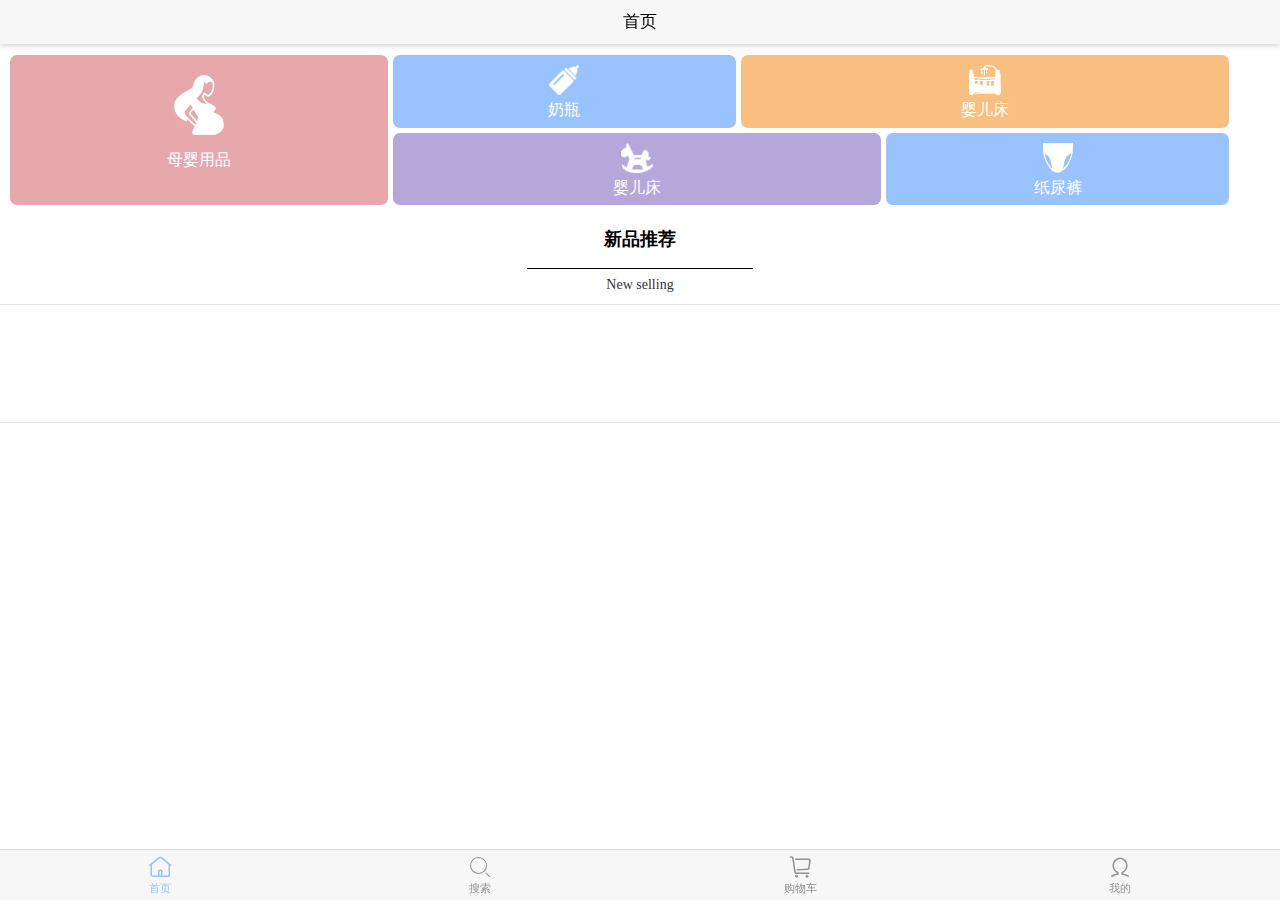
<file: Shop/index.html>
<!DOCTYPE html>
<html>
<head>
    <meta charset="utf-8">
    <meta name="viewport" content="width=device-width,initial-scale=1,minimum-scale=1,maximum-scale=1,user-scalable=no" />
    <title></title>
    <script src="js/mui.min.js"></script>
    <script type="text/javascript" src="js/jquery.min.js" ></script>
    <script src="js/default.js"></script>
    <link href="css/mui.min.css" rel="stylesheet"/>
    <link rel="stylesheet" type="text/css" href="css/index.css"/>
    <link rel="stylesheet" type="text/css" href="css/iconfont.css"/>
    <script type="text/javascript" charset="utf-8">
      	mui.init();
      	
      	/*classify onclick*/
      	function showClassifyItem(i){
      		mui.toast("#?id="+i);
      	}
      	function openwindow(){
      		plus.webview.create('good_detial.html','id',{},{preload:'preload webview'});
      	}
      	
      	$(function(){
      		var reqURL = hostURL+"/home";
      		$.ajax({
					url:reqURL,
					type:"POST",
					dataType:"json",
					success:function(data){
						var cList = data.classifyList;
						$.each(cList, function(index,classify) {
							var textSelr = "#classify_item_"+(index+1)+" .div_text";
							$(textSelr).text(classify.classifyName);
						});
						var newList = data.newGoods;
						
						for (var i = 0; i < 4; i++) {
							$("ul li a").eq(i).attr("href","good_detial.html?gId="+newList[i].goodsId);
							$("ul li img").eq(i).attr("src",hostURL+newList[i].imageUrl);
							$("ul li div").eq(i).text("￥"+newList[i].promotionPriceStr+"  "+newList[i].goodsName);
						}
						
					}
				});
      		
      	});
      	
    </script>
</head>
<body>
	
	

	
		<div class="container">
			<!-- header div start -->
			<header class="mui-bar mui-bar-nav">
		    	<h1 class="mui-title">首页</h1>
			</header>
			<!-- header div end -->
			<!-- content start -->
			<div class="contentDiv">
				<!-- classify start -->
			    
			    <div id="" class="classify_div">
			    	<div id="classify_item_1" class="classify_inner_left" onclick="showClassifyItem(1)">
				    		<div id="" style="width: 100%;height: 70px;margin-top: 20px;float: left;" align="center">
				    			<img src="images/c1.png" style="width: 50px;height: 60px;"/>
				    		</div>
				    		<div id="" style="width: 100%;height: 30px;line-height: 30px;text-align: center;float: left;color: #ffffff;font-size: 16px;">
				    			母婴用品
				    		</div>
				    </div>
				    <div id="" class="classify_inner_right">
					    	<div id="classify_item_2" class="classify_div_item classify_div_item_2" onclick="showClassifyItem(2)">
					    		<div id="" class="div_img">
					    			<img src="images/c2.png" style="width: 30px;height: 30px;"/>
					    		</div>
					    		<div id="" class="div_text">
					    			奶瓶
					    		</div>
					    	</div>
					    	<div id="classify_item_3" class="classify_div_item classify_div_item_3" onclick="showClassifyItem(3)">
					    		<div id="" class="div_img" align="center">
					    			<img  src="images/c3.png" style="width: 32px;height: 30px;"/>
					    		</div>
					    		<div id="" class="div_text">
					    			婴儿床
					    		</div>
					    	</div>
					    	<div id="classify_item_4" class="classify_div_item classify_div_item_4" onclick="showClassifyItem(4)">
					    		<div id=""  class="div_img">
					    			<img src="images/c4.png" style="width: 32px;height: 30px;"/>
					    		</div>
					    		<div id="" class="div_text">
					    			婴儿床
					    		</div>
					    	</div>
					    	<div id="classify_item_5" class="classify_div_item classify_div_item_5" onclick="showClassifyItem(5)">
					    		<div id="" class="div_img" >
					    			<img src="images/c5.png" style="width: 30px;height: 30px;"/>
					    		</div>
					    		<div id="" class="div_text">
					    			纸尿裤
					    		</div>
					    	</div>
				    </div>
			    </div>
			    
			    
			    <!-- classify end -->
			    <!-- new start -->
			    <div class="newsDiv">
			    	<h4>新品推荐</h4>
			    	<img src="images/line_1.png">
			    	<p>New selling</p>
			    	<div id="newGoods" class="newGoods">
			    		<ul class="mui-table-view mui-grid-view new-list">
			    		    <li class="mui-table-view-cell mui-media mui-col-xs-6">
			    		        <a href="#">
			    		            <img class="mui-media-object" >
			    		            <div class="mui-media-body"></div>
			    		        </a>
			    		    </li>
			    		    <li class="mui-table-view-cell mui-media mui-col-xs-6">
			    		        <a href="#">
			    		            <img class="mui-media-object" >
			    		            <div class="mui-media-body"></div>
			    		        </a>
			    		    </li>
			    		    <li class="mui-table-view-cell mui-media mui-col-xs-6">
			    		        <a href="#">
			    		            <img class="mui-media-object">
			    		            <div class="mui-media-body"></div>
			    		        </a>
			    		    </li>
			    		    <li class="mui-table-view-cell mui-media mui-col-xs-6">
			    		        <a href="#">
			    		            <img class="mui-media-object" >
			    		            <div class="mui-media-body"></div>
			    		        </a>
			    		    </li>
			    		</ul>
			    		
			    	</div>
			    </div>
			    <!-- new  end -->
			</div>
			<!-- content end -->
		    <!-- bottom nav start -->
		    <nav class="mui-bar mui-bar-tab mui-bar-footer" id="nav">
			<a href="javascript:void(0);" class="mui-tab-item mui-active" id="nav1">
				<span class="mui-icon iconfont icon-shouye"></span>
				<span class="mui-tab-label">首页</span>
			</a>
			<a href="javascript:void(0);"  class="mui-tab-item" id="nav2">
				<span class="mui-icon iconfont icon-sousuo1"></span>
				<span class="mui-tab-label">搜索</span>
			</a>
			<a href="javascript:void(0);" class="mui-tab-item " id="nav3">
				<span class="mui-icon iconfont icon-gouwuche"></span>
				<span class="mui-tab-label">购物车</span>
			</a>
			<a href="javascript:void(0);"   class="mui-tab-item " id="nav4">
				<span class="mui-icon iconfont icon-wode"></span>
				<span class="mui-tab-label">我的</span>
			</a>
		</nav>
		<!-- bottom nav end -->
		</div>
		
		
		
		
</body>


</html>
</file>
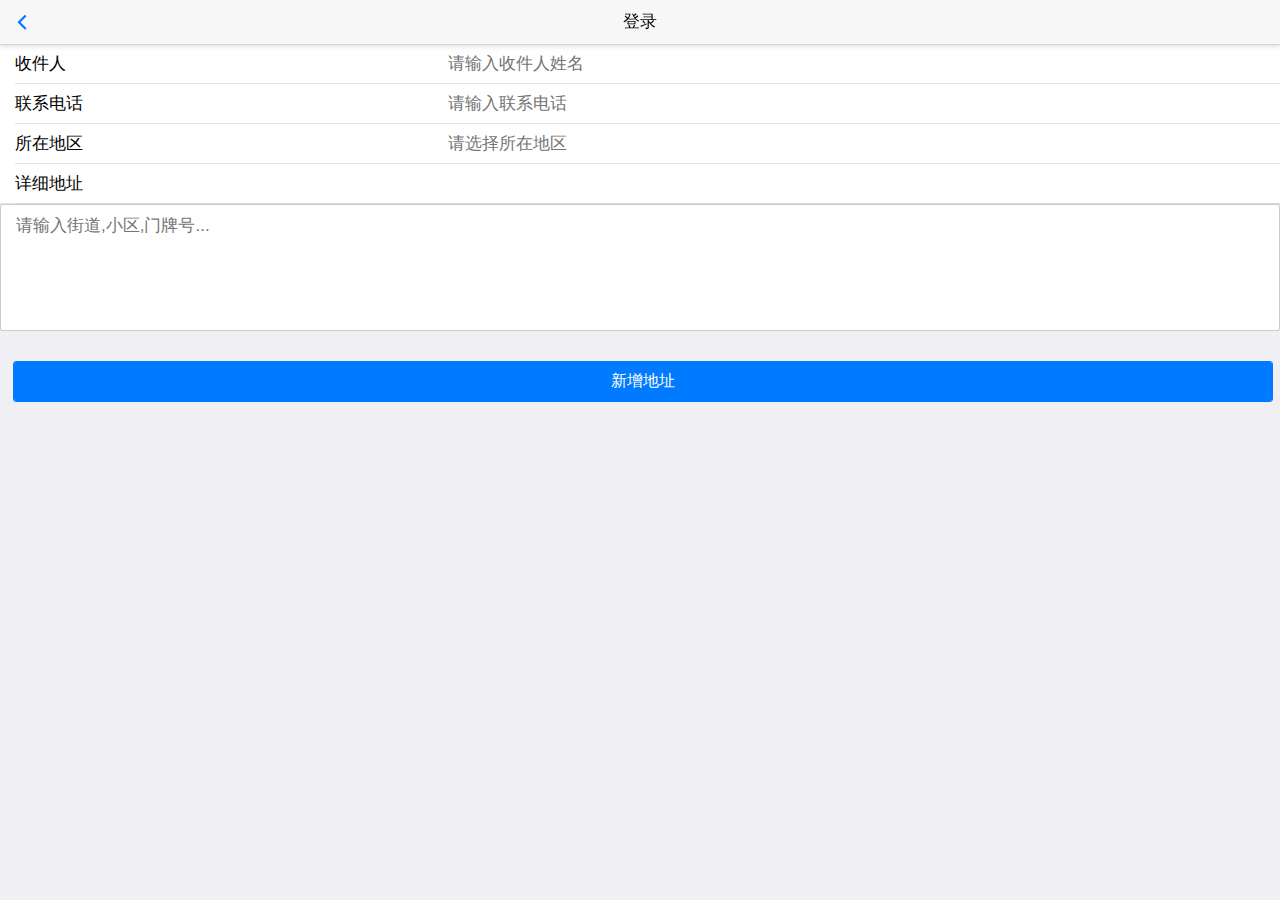
<file: Shop/addAddress.html>
<!DOCTYPE html>
<html class="ui-page-login">

	<head>
		<meta charset="utf-8">
		<meta name="viewport" content="width=device-width,initial-scale=1,minimum-scale=1,maximum-scale=1,user-scalable=no" />
		<title></title>
		<link href="css/mui.min.css" rel="stylesheet" />
		<link rel="stylesheet" type="text/css" href="css/app.css" />
		<link href="css/mui.picker.css" rel="stylesheet" />
		<link href="css/mui.poppicker.css" rel="stylesheet" />
		<style>
			.mui-btn {
				font-size: 16px;
				padding: 8px;
				margin: 3px;
			}
			h5.mui-content-padded {
				margin-left: 3px;
				margin-top: 20px !important;
			}
			h5.mui-content-padded:first-child {
				margin-top: 12px !important;
			}
			.ui-alert {
				text-align: center;
				padding: 20px 10px;
				font-size: 16px;
			}
		</style>
	</head>

	<body>
		<header class="mui-bar mui-bar-nav">
			<a class="mui-action-back mui-icon mui-icon-left-nav mui-pull-left"></a>
			<h1 class="mui-title">登录</h1>
		</header>
		<div class="mui-content">
			<span id="msg" style="display: none;"></span>
			<form id='form1' class="mui-input-group">
				<div class="mui-input-row">
					<label>收件人</label>
					<input id='name' name="address.name" type="text" class="mui-input-clear mui-input" placeholder="请输入收件人姓名">
				</div>
				<div class="mui-input-row">
					<label>联系电话</label>
					<input id='tel' name="address.tel" type="text" class="mui-input-clear mui-input" placeholder="请输入联系电话">
				</div>
				<div class="mui-input-row">
					<label>所在地区</label>
					<div id='addressdata' class="mui-input-clear mui-input" style="text-align: left;align-content: center;height: 40px;line-height: 40px;color:#757575;" >
					请选择所在地区</div>
				</div>
				<div class="mui-input-row">
					<label>详细地址</label>
				</div>
				
			</form>
			<div class="mui-input-row" >
					<textarea id="detial" name='address.detial' form="form1" rows="5" placeholder="请输入街道,小区,门牌号..."></textarea>
			</div>
			<div class="mui-content-padded">
				<button id='add' onclick="doAdd()" class="mui-btn mui-btn-block mui-btn-primary">新增地址</button>
			</div>
			<div class="mui-content-padded oauth-area">
			</div>
		</div>
		
		<script src="js/mui.min.js"></script>
		<script src="js/jquery.min.js"></script>
		<script src="js/default.js"></script>
		<script src="js/mui.picker.js"></script>
		<script src="js/mui.poppicker.js"></script>
		<script src="js/city.data-3.js" type="text/javascript" charset="utf-8"></script>
		<script type="application/javascript">
		(function($, doc) {
				$.init();
				$.ready(function() {
					//-----------------------------------------
					var _getParam = function(obj, param) {
						return obj[param] || '';
					};
					//-----------------------------------------
					//					//3级联示例
					var cityPicker3 = new $.PopPicker({
						layer: 3
					});
					cityPicker3.setData(cityData3);
					var showCityPickerButton = doc.getElementById('addressdata');
					var cityResult3 = doc.getElementById('cityResult3');
					showCityPickerButton.addEventListener('tap', function(event) {
						cityPicker3.show(function(items) {
							showCityPickerButton.innerText =  _getParam(items[0], 'text') + " " + _getParam(items[1], 'text') + " " + _getParam(items[2], 'text');
							showCityPickerButton.style.color= "#000";						//返回 false 可以阻止选择框的关闭
							//return false;
						});
					}, false);
					
					
					
					
					
				});
			})(mui, document);
			function doAdd(){
				var p = $("#form1").serialize();
				var areaStrs = $("#addressdata").text().split(" ");
				p = p+"&address.province="+areaStrs[0];
				p = p+"&address.city="+areaStrs[1];
				p = p+"&address.district="+areaStrs[2];
				p = p+"&address.userId="+getUser('uid');
				$.ajax({
					type:"post",
					url:hostURL+"/addAddress",
					data:p,
					dataType:'text',
					success:function(data){
						mui.toast("ADD SUCCESS!");
						$("#form1")[0].reset();
						$("#addressdata").text('请选择所在地区');
					}
				});
			}

		</script>
	</body>

</html>
</file>
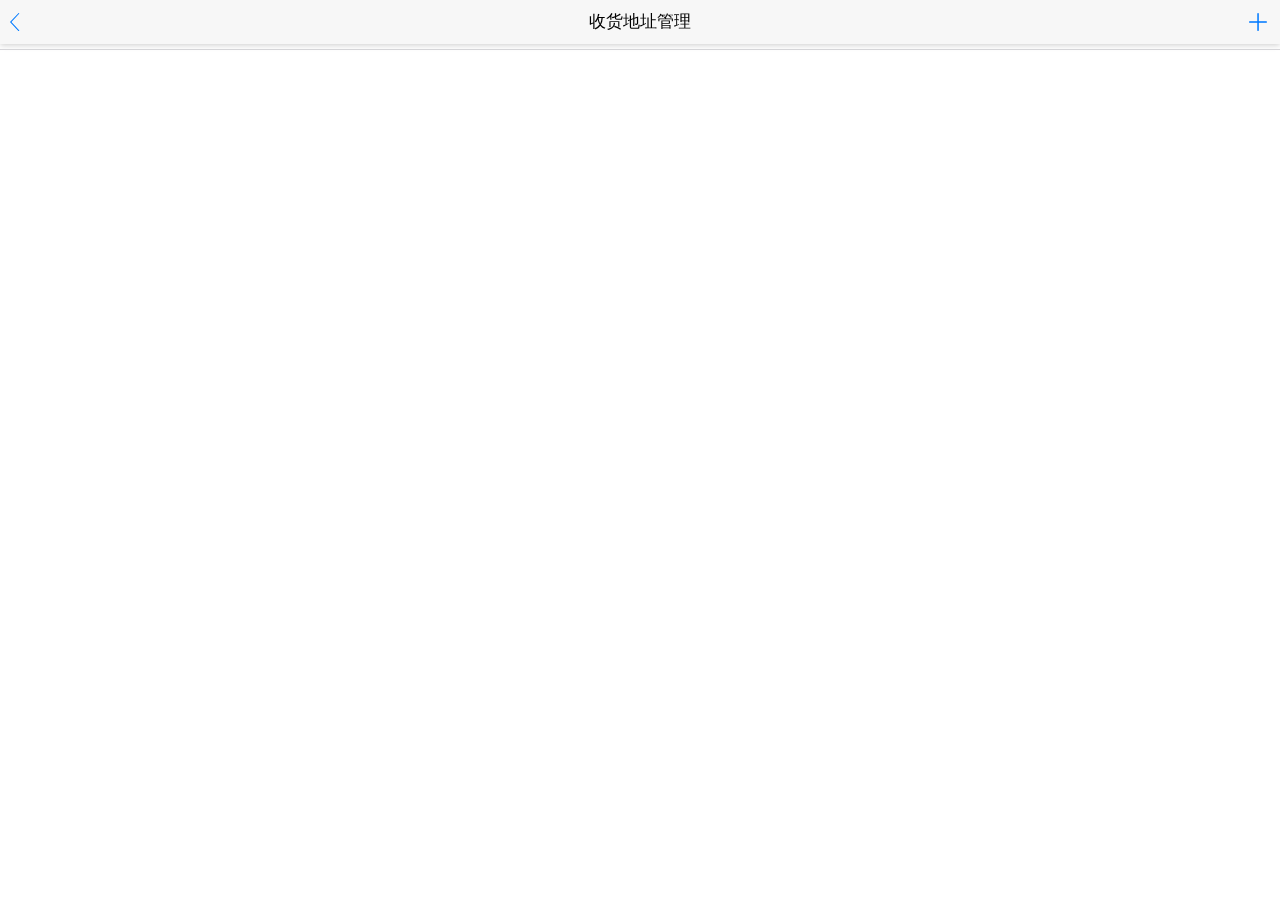
<file: Shop/addressView.html>
<!doctype html>
<html>

	<head>
		<meta charset="UTF-8">
		<title></title>
		<meta name="viewport" content="width=device-width,initial-scale=1,minimum-scale=1,maximum-scale=1,user-scalable=no" />
		<link href="css/mui.min.css" rel="stylesheet" />
		<link rel="stylesheet" type="text/css" href="css/iconfont.css" />
		<link rel="stylesheet" type="text/css" href="css/index.css" />
		<style>
			.headerDiv {
				width: 100%;
				height: 150px;
			}
		</style>
		
	</head>

	<body>
		<!-- header div start -->
		<header class="mui-bar mui-bar-nav">
			<a class="mui-action-back mui-icon iconfont icon-fanhuijiantou mui-pull-left"></a>
			<h1 class="mui-title">收货地址管理</h1>
			<a class="mui-icon iconfont icon-jiahao1 mui-pull-right" style="color: #007aff;" href="addAddress.html"></a>
		</header>
		<!-- header div end -->
		<div  style="font-size: 14px;margin-top: 50px;">
			<ul class="mui-table-view" id="dataList">
			</ul>
		</div>

	</body>



<script type="text/javascript" src="js/jquery.min.js"></script>
<script src="js/mui.min.js"></script>
<script type="text/javascript" src="js/default.js" ></script>
<script type="text/javascript">
mui.init();
$(function($){
	var uId=getUser('uid');
	$.ajax({
				type:"post",
				url:hostURL+"/viewAllAddress",
				data:"uid="+uId,
				dataType:'json',
				success:function(data){
					$.each(data, function(index,item) {
						var str1 = "<li class='mui-table-view-cell mui-media'><a href='javascript:;'><img class='mui-media-object mui-pull-left' src='images/digndan.png'><div class='mui-media-body'>";
						var str2 = "<p class='mui-ellipsis'>";
						var str3  = "</p></div></a></li>";
						$("#dataList").append(str1+item.name+"<br/>"+item.tel+str2
						+item.province+item.city+item.district+item.detial+str3);
					});
				}
			});
});
</script>


</html>
</file>
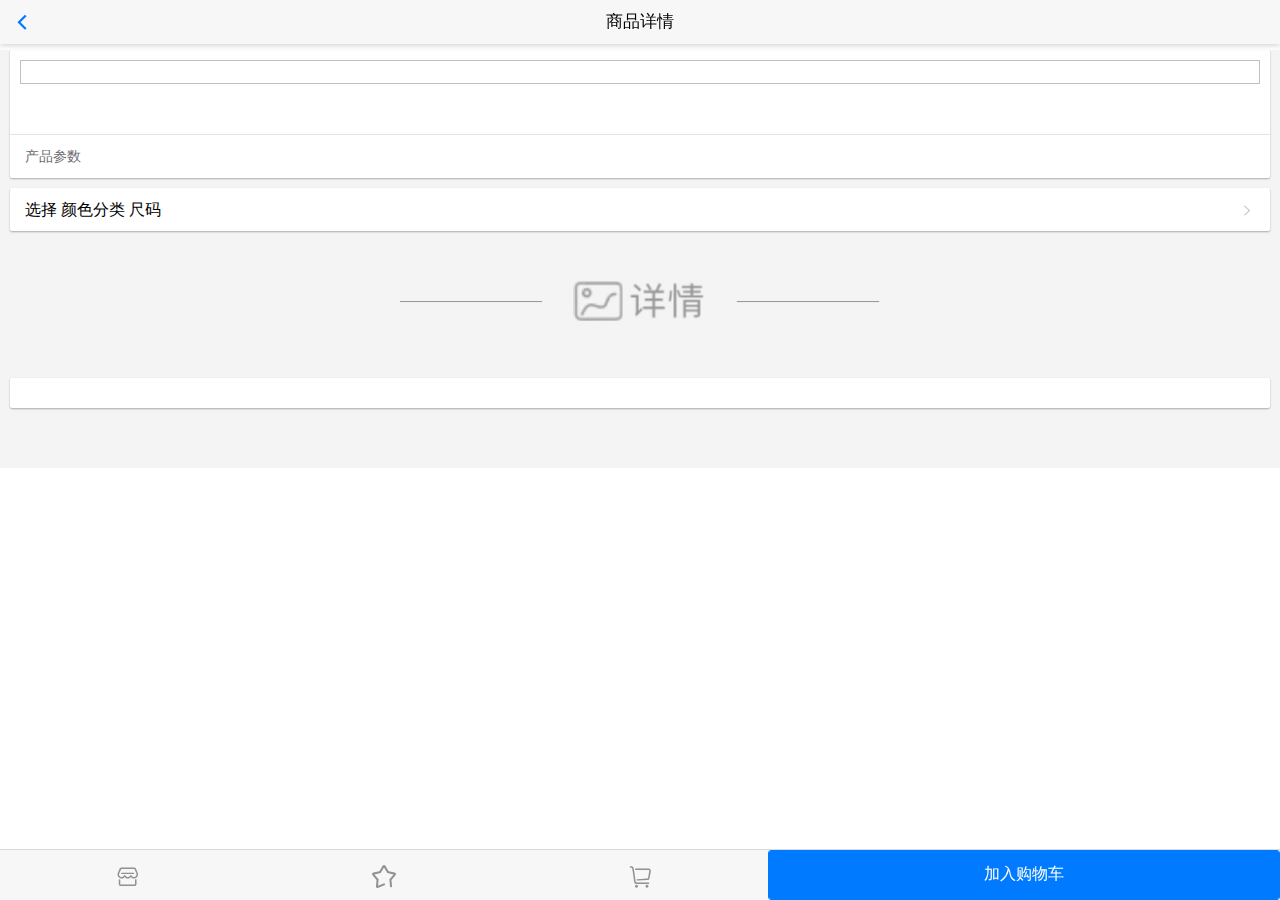
<file: Shop/good_detial.html>
<!doctype html>
<html>

	<head>
		<meta charset="UTF-8">
		<title>商品详情</title>
		<meta name="viewport" content="width=device-width,initial-scale=1,minimum-scale=1,maximum-scale=1,user-scalable=no" />
		<link href="css/mui.min.css" rel="stylesheet" />
		<link rel="stylesheet" type="text/css" href="css/index.css"/>
		<link rel="stylesheet" type="text/css" href="css/iconfont.css"/>
	</head>

	<body>
		<div class="maskStyle"></div>
		<header class="mui-bar mui-bar-nav">
			<a class="mui-action-back mui-icon mui-icon-left-nav mui-pull-left"></a>
			<h1 class="mui-title">商品详情</h1>
		</header>
		<div class="container" style="margin-top: 50px;background-color: #f4f4f4;height:auto;padding-bottom: 50px;">
			<div class="mui-card">
				<img id="goodImage" class="mui-card-header mui-card-media" style="width:100%;" />
				<div class="mui-card-content">
					<div class="mui-card-content-inner">
						<p id="goodName" style="color: #333;"></p>
						<p id="goodPrice"></p>
					</div>
				</div>
				<div class="mui-card-footer">
					产品参数
				</div>
			</div>
			<div class="mui-card">
				<ul class="mui-table-view">
					<li class="mui-table-view-cell">
						<a class="mui-navigate-right" href="javascript:void(0);" onclick="showOrHideItems()">
							选择 颜色分类 尺码
						</a>
					</li>
				</ul>
			</div>
			
			
			<img  style="width:100%;" src="images/xiangqing.png" />
			<div class="mui-card">
				<div class="mui-card-content">
					<div class="mui-card-content-inner" id="goodDetial">
					</div>
				</div>
			</div>
		</div>
		
		
		<!--goodItems start-->
		<div class="itemOutter">
			<span>颜色 尺码</span>
			<ul id="colorItemList" class="colorList">
			</ul>
		</div>	
		<!--goodItems end-->
		
		<nav class="mui-bar mui-bar-tab">
			<div  style="width: 60%;float: left;">
				<a class="mui-tab-item">
		        <span class="mui-icon iconfont icon-dianpu"></span>
			    </a>
			    <a class="mui-tab-item shoucang" href="javascript:void(0);" onclick="shoucang()">
			        <span class="mui-icon iconfont icon-shoucangxiao1"></span>
			    </a>
			    <a class="mui-tab-item" >
			        <span class="mui-icon iconfont icon-gouwuche"></span>
			    </a>
			</div>
		    <div style="width: 40%;float: left;">
		        <button id="addToCart" type="button" class="mui-btn mui-btn-blue" style="width: 100%;height: 50px;top: 0px;font-size: 16px;">加入购物车</button>
		    </div>
		</nav>
	
	</body>
	<script type="text/javascript" src="js/jquery.min.js"></script>
	<script src="js/mui.min.js"></script>
	<script type="text/javascript" src="js/default.js"></script>
	<script type="text/javascript" src="js/goodDetial.js"></script>
</html>
</file>
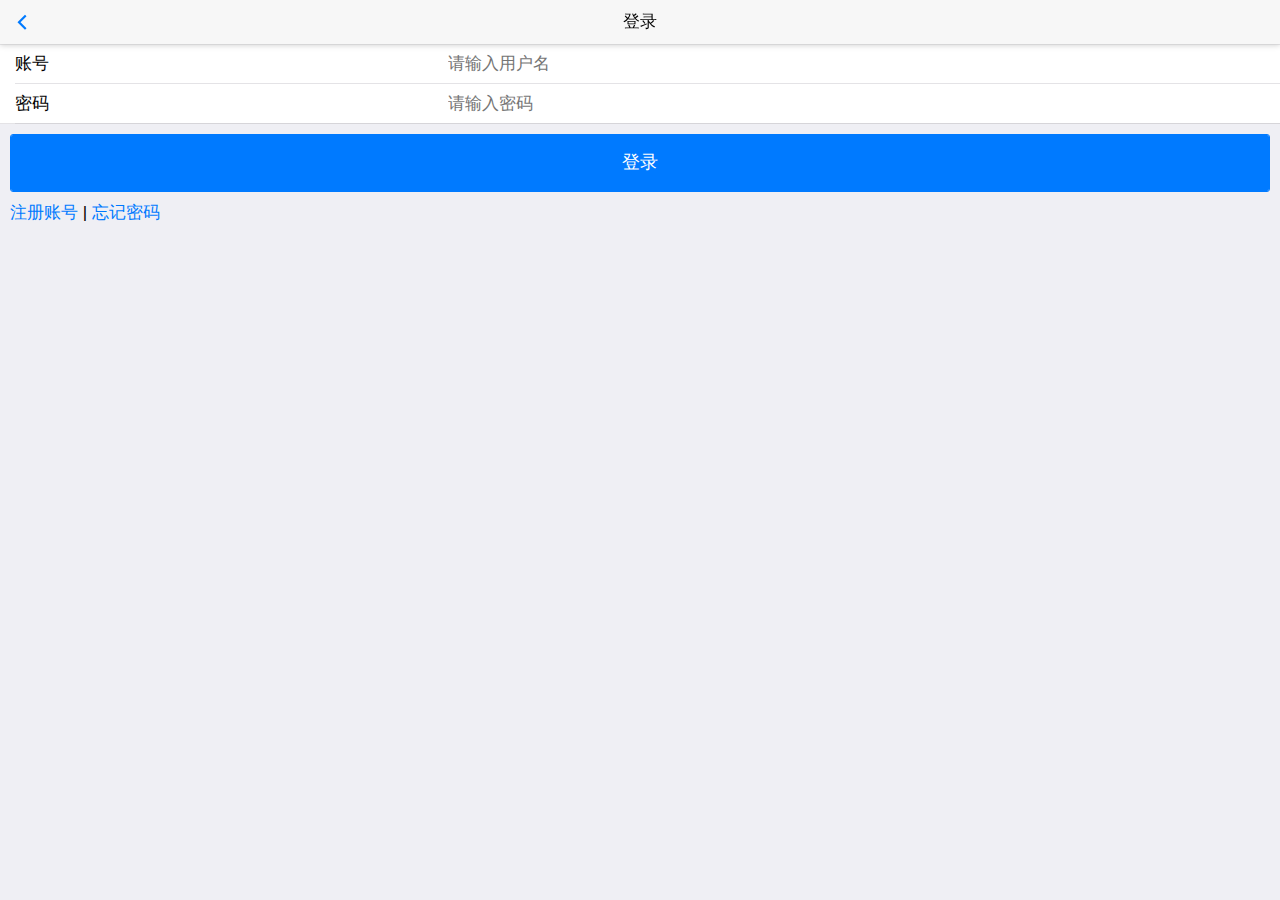
<file: Shop/login.html>
<!DOCTYPE html>
<html class="ui-page-login">

	<head>
		<meta charset="utf-8">
		<meta name="viewport" content="width=device-width,initial-scale=1,minimum-scale=1,maximum-scale=1,user-scalable=no" />
		<title></title>
		<link href="css/mui.min.css" rel="stylesheet" />
	</head>

	<body>
		<header class="mui-bar mui-bar-nav">
			<a class="mui-action-back mui-icon mui-icon-left-nav mui-pull-left"></a>
			<h1 class="mui-title">登录</h1>
		</header>
		<div class="mui-content">
			<span id="msg" style="display: none;"></span>
			<form id='login-form' class="mui-input-group">
				<div class="mui-input-row">
					<label>账号</label>
					<input id='account' name="u.userName" type="text" class="mui-input-clear mui-input" placeholder="请输入用户名">
				</div>
				<div class="mui-input-row">
					<label>密码</label>
					<input id='password' name="u.password" type="password" class="mui-input-clear mui-input" placeholder="请输入密码">
				</div>
			</form>
			<div class="mui-content-padded">
				<button id='login' onclick="login()" class="mui-btn mui-btn-block mui-btn-primary">登录</button>
				<div class="link-area"><a id='reg'>注册账号</a> <span class="spliter">|</span> <a id='forgetPassword'>忘记密码</a>
				</div>
			</div>
			<div class="mui-content-padded oauth-area">
			</div>
		</div>
		
		<script src="js/mui.min.js"></script>
		<script src="js/jquery.min.js"></script>
		<script src="js/default.js"></script>
		<script type="application/javascript">
		function login(){
			var params = $("#login-form").serialize();
				$.ajax({
					url:"http://127.0.0.1:8080/Shop/userLogin",
					type:"POST",
					data:params,
					dataType:"json",
					success:function(data){
						if(data.msg=="success"){
							saveUser(data.userData.userId);
							mui.openWindow("index.html");
						}
					}
				});
			
		}
		</script>
	</body>

</html>
</file>
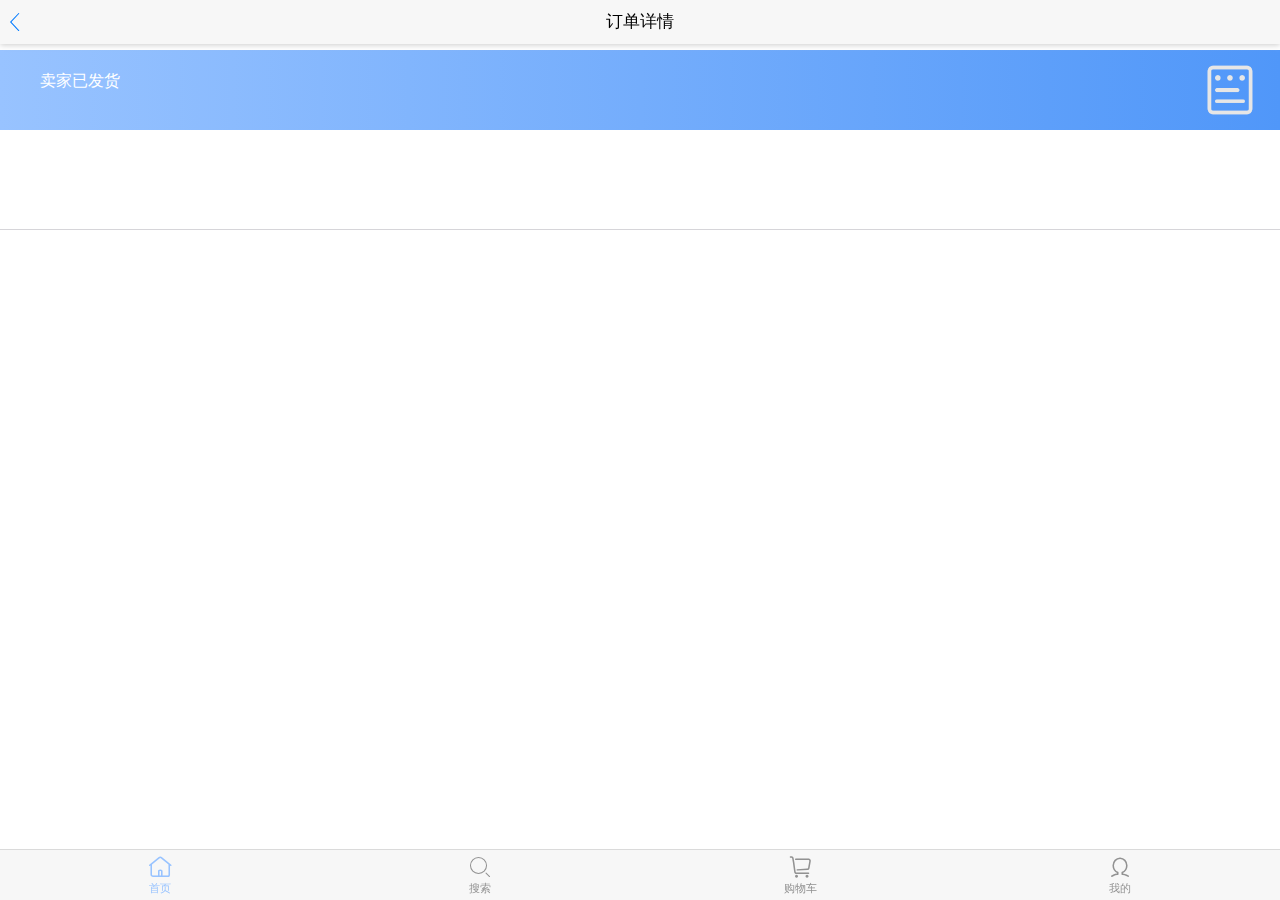
<file: Shop/orderDetial.html>
<!doctype html>
<html>

	<head>
		<meta charset="UTF-8">
		<title></title>
		<meta name="viewport" content="width=device-width,initial-scale=1,minimum-scale=1,maximum-scale=1,user-scalable=no" />
		<link href="css/mui.min.css" rel="stylesheet"/>
	    <link rel="stylesheet" type="text/css" href="css/index.css"/>
	    <link rel="stylesheet" type="text/css" href="css/iconfont.css"/>
	    <style type="text/css">
	    	.order-result{
	    		font-family: "微软雅黑";
	    		text-align: center;
	    	}
	    	.order-result a{
	    		color: #98c3ff;
	    		text-underline: initial;
	    	}
	    	.orderDetial{
	    		width: 100%;
	    		height: 100px;
	    		font-family: "微软雅黑";
	    		font-size: 12px;
	    		line-height: 20px;
	    		color: #8f8f94;
	    		padding: 15px 20px;
	    	}
	    	#orderStatue{
	    		width: 100%;
	    		height: 80px;
	    		padding: 10px 20px;
	    	}
	    	#orderStatue span{
	    		float: left;
	    		font-family: "微软雅黑";
	    		font-size: 16px;
	    		color: #ffffff;
	    		padding: 10px 20px;
	    	}
			#goodList{
				color:  #323232;
				font-size: 16px;
			}
	    </style>
	</head>

	<body>
		<div class="container">
			<!--header start -->
			<header class="mui-bar mui-bar-nav">
			    <a class="mui-action-back mui-icon iconfont icon-fanhuijiantou mui-pull-left"></a>
			    <h1 class="mui-title">订单详情</h1>
			    <a class="mui-icon iconfont mui-icon-home mui-pull-right" href="index.html"></a>
			</header>
			<!--header end -->
			<div class="contentDiv" style="margin-top: 50px;">
				<div class="jianbianClass" id='orderStatue'>
					<span>卖家已发货</span>
					<img src="images/digndan.png" style="height: 60px; width: 60px;float: right;" />
				</div>
				<div class="orderDetial">
				</div>
				<ul class="mui-table-view" id='goodList'>
				</ul>
				<div class="updateStatue"></div>
			</div>
			<!-- bottom nav start -->
		    <nav class="mui-bar mui-bar-tab mui-bar-footer" id="nav">
			<a href="javascript:void(0);" class="mui-tab-item mui-active" id="nav1">
				<span class="mui-icon iconfont icon-shouye"></span>
				<span class="mui-tab-label">首页</span>
			</a>
			<a href="javascript:void(0);"  class="mui-tab-item" id="nav2">
				<span class="mui-icon iconfont icon-sousuo1"></span>
				<span class="mui-tab-label">搜索</span>
			</a>
			<a href="javascript:void(0);" class="mui-tab-item " id="nav3">
				<span class="mui-icon iconfont icon-gouwuche"></span>
				<span class="mui-tab-label">购物车</span>
			</a>
			<a href="javascript:void(0);"   class="mui-tab-item " id="nav4">
				<span class="mui-icon iconfont icon-wode"></span>
				<span class="mui-tab-label">我的</span>
			</a>
		</nav>
		<!-- bottom nav end -->
		</div>
	</body>
<script src="js/mui.min.js"></script>
<script type="text/javascript" src="js/jquery.min.js" ></script>
<script type="text/javascript" src="js/default.js" ></script>
<script type="text/javascript">
mui.init();
function checkText(statueid){
	var text = '';
	switch (statueid){
		case 0:
			text='付款';
			break;
		case 2:
			text='确认收货';
			break;
		default:
			text='';
			break;
	}
	return text;
}
function changeStatue(sid,oid){
	var oid = oid;
	$.ajax({
		url:hostURL+'/orderStatueUpdate',
		data:'order.gorderId='+oid+'&order.gorderState='+sid,
		dataType:'text',
		type:'post',
		success:function(data){
			mui.toast(data);
			//window.location='orderDetial.html?orderId='+oid;
			location.reload();
		}
	});
}

function initOrderDetial(data){
	var stateText = orderStatue(data.order.gorderState);
	$("#orderStatue span").text(stateText);
	$(".orderDetial").append('<div>订单编号：'+data.order.gorderId+'</div>');
	$(".orderDetial").append('<div>创建时间：'+JSONDateFormat(data.order.createtime.time)+'</div>');
	$(".orderDetial").append('<div>收货地址：'+data.order.address.name+'&nbsp;'+data.order.address.tel+'&nbsp;'
	+data.order.address.province+data.order.address.city
	+data.order.address.district+data.order.address.detial+'</div>');
	var text = checkText(data.order.gorderState);
	if(text!=''){
		$(".updateStatue").append('<button type="button" class="mui-btn mui-btn-blue" onclick="changeStatue('+(data.order.gorderState+1)+','+data.order.gorderId+')">'+text+'</button>');
	}
	
	$.each(data.detials, function(index,item) {
		$('#goodList').append('<li class="mui-table-view-cell mui-media">'
			+'<img class="mui-media-object mui-pull-left" src='+hostURL+item.good.imageUrl+'>'
			+'<div class="mui-media-body">'
			+item.good.goodsName
			+'<span style="float:right;">￥ '+item.good.goodsPriceStr+'</span>'
			+'<p class="mui-ellipsis">数量：'+item.num+'</p>'
			+'</div></li>');
	});
	
}



var orderId = $.getUrlVar('orderId');
	if(parseInt(orderId)<=0){
		$('#resultImg').attr('src','images/error.png');
		$('div.order-result span').append("真难过，出错了！<br/>点击<a href='index.html'>这里</a>回到首页！");
	}else{
		$.ajax({
			url:hostURL+'/orderDetial',
			data:'orderId='+orderId,
			dataType:'json',
			type:'post',
			success:function(data){
				initOrderDetial(data);
			}
		});
		
	}


</script>
</html>
</file>
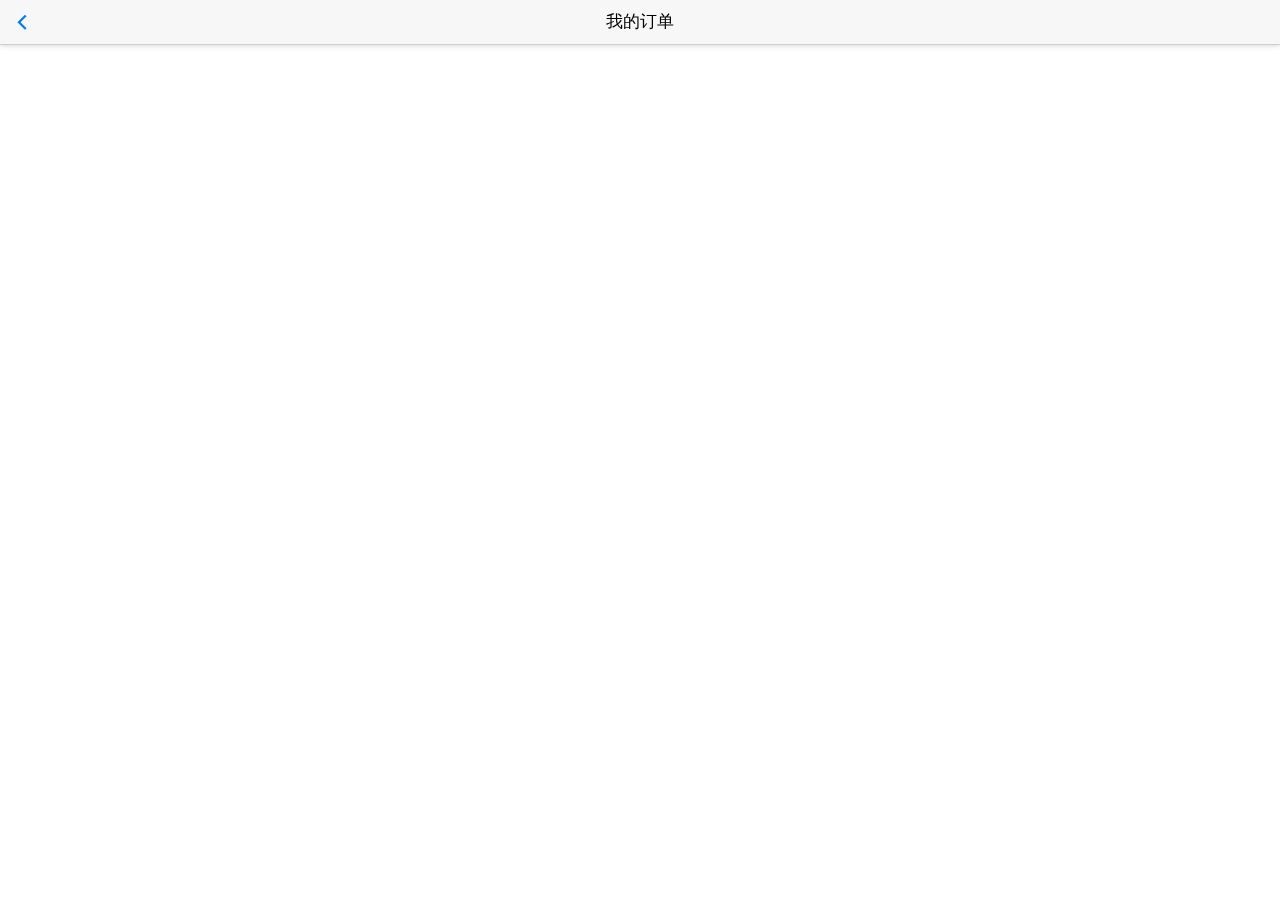
<file: Shop/orderList.html>
<!DOCTYPE html>
<html>

	<head>
		<meta charset="utf-8">
		<meta name="viewport" content="width=device-width,initial-scale=1,minimum-scale=1,maximum-scale=1,user-scalable=no" />
		<title></title>
		<link href="css/mui.min.css" rel="stylesheet" />
		<link rel="stylesheet" type="text/css" href="css/index.css" />
		<link rel="stylesheet" type="text/css" href="css/iconfont.css" />
		<style type="text/css">
			.orderli {
				background-color: ;
			}
		</style>
	</head>

	<body>
		<!-- header div start -->
		<header class="mui-bar mui-bar-nav">
			<a class="mui-action-back mui-icon mui-icon-left-nav mui-pull-left"></a>
			<h1 class="mui-title">我的订单</h1>
		</header>
		<!-- header div end -->
		<!-- content start -->
		<div class="contentDiv">
			<ul class="mui-table-view" id='orderList'>
			</ul>

		</div>

		<!-- content end -->
		<!-- bottom nav start -->

		<!-- bottom nav end -->

	</body>

	<script src="js/mui.min.js"></script>
	<script type="text/javascript" src="js/jquery.min.js"></script>
	<script src="js/default.js"></script>
	<script type="text/javascript" charset="utf-8">
		mui.init();

		function showDetial(oid){
			window.location = 'orderDetial.html?orderId='+oid;
		}

		function initOrderList(list) {
			var $ul = $("#orderList");
			var str1 = '<li class="mui-table-view-cell mui-media orderli">' +
				'<a href="javascript:;" onclick="showDetial(';
			var str11 = ')">' +
				'<img class="mui-media-object mui-pull-left" src="images/dingdan1.png"/>' +
				'<div class="mui-media-body">';
			var str2 = '<p class="mui-ellipsis">订单时间：';
			var str3 = '</p></div>' + '</a>' + '</li>';
			$.each(list, function(index, item) {
				var stateText = orderStatue(item.gorderState);
				var time = JSONDateFormat(item.createtime.time);
				$ul.append(str1 + item.gorderId + str11 + stateText + str2 + time + str3);
			});
		}

		$(function($) {
			var userId = getUser('uid');
			$.ajax({
				type: "post",
				url: hostURL + "/orderList",
				data: 'userId=' + userId,
				dataType: 'json',
				success: function(data) {
					if(data.orders.length <= 0) {
						mui.toast('您还没有购买过东西，快去下单吧！');
					} else {
						initOrderList(data.orders);
					}
				}
			});

		});
	</script>

</html>
</file>
<file: Shop/css/index.css>
*{font-family: "微软雅黑";}
body{background-color: white;}
.container{
	height: 100%;
	width: 100%;
}
.contentDiv{
	margin-top: 45px;
}
.jianbianClass {  
	background: -webkit-linear-gradient(right, #5097f9 , #98c3ff); /* Safari 5.1 - 6.0 */
	background: -moz-linear-gradient(left, #5097f9, #98c3ff); /* Firefox 3.6 - 15 */ 
	background: linear-gradient(to left, #5097f9 , #98c3ff); /* 标准的语法 */ 
}
.mui-bar-tab .mui-tab-item.mui-active {color:#98c3ff;}
.btn{background-color: #98c3ff;}
/* classify style */
.classify_div{
	width: 100%;
	height: 170px;
	padding: 10px;
	color: #ffffff;
}
.classify_div a:hover,a:visited,a:link,a:active{
	color: white;
	font-size: 16px;
}
.classify_div .classify_inner_left{
	width: 30%;
	height: 150px;
	margin-right: 5px;
	background-color: #e7a8ab;
	float: left;
	border-radius:7px;
}
.classify_div .classify_inner_right{
	width: 68%;
	height: 150px;
	float: left;
}
.classify_div .classify_inner_right .classify_div_item{
	border-radius:7px;
	float: left;
	padding-top: 10px;
}
.classify_div .classify_inner_right .classify_div_item .div_img{
	width: 100%;
	height: 30px;
	float: left;
	text-align: center;
}
.classify_div .classify_inner_right .classify_div_item_2{
	width: 40%;
	height:73px;
	margin-right: 5px;
	background-color: #98c3ff;
	
}

.classify_div .classify_inner_right .div_text{
	width: 100%;
	height: 30px;
	float: left;
	line-height: 30px;
	font-size: 16px;
	text-align: center;
}
.classify_div .classify_inner_right .classify_div_item_3{
	width: 57%;
	height:73px;
	background-color: #f9bf80;
}
.classify_div .classify_inner_right .classify_div_item_4{
	width: 57%;
	height:72px;
	margin-right: 5px;
	margin-top: 5px;
	background-color: #b5a7d9;
}
.classify_div .classify_inner_right .classify_div_item_5{
	width: 40%;
	height:72px;
	margin-top: 5px;
	background-color: #98c3ff;
	padding-top: 10px;
}
/* new style */
.newsDiv{
	float: left;
	top:25%;
	margin-right: 5px;
	margin-top: 10px;
	width: 100%;
	text-align: center;
	font-family: 'Helvetica Neue',Helvetica,sans-serif;
	padding-bottom: 90px;
}
.newsDiv h4{
	font-family: ;'Helvetica Neue',Helvetica,sans-serif
	color: #333333;
}
.newsDiv p{color: #333333;}
.newsDiv ul.new-list{
	/*padding-left: 5px;*/
}
.newsDiv ul li img{
	width: 300px;
	height: 400px;
}
/*search page style*/
.search_row{
	width: 100%;
	height: 40px;
	padding: 5px 5%;
	background-color: #f7f7f7;
}
.search_row_back{
	float: left;
	width: 80%;
	height:30px;
	border:1px solid white;
	border-radius:15px;
	background-color: white;
}
.input_search,input[type=text]{
	width: 80%;
	height: 100%;
	border: 0px;
	border-radius:15px;
	background-color: white;	
}
.search_row_back span{
	width: 30%;
	height: auto;
	margin-left:15px ;
}
.search_btn{
	float: right;
	width: 15%;
	height: 30px;
	line-height: 30px;
	font-size: 16px;
	font-family: "微软雅黑";
	color: #929292;
}
.search_btn:active{
	color: white;
}
/* cart page style*/
.cart_good_list{
	
}
.cartCaozuoDiv{
	background-color: #E7A8AB;
	width: 100%;
	height: 50px;
	position: fixed;
	bottom: 50px;
}
/* good detial style */
.itemOutter{
	width: 100%;
	height: 50%;
	padding: 20px 15px;
	font-size: 14px;
	display: none;
	z-index: 10;
	position: fixed;
	bottom: 50px;
	background-color: white;
}
.itemOutter ul{
	display: inherit;
	list-style: none;
	line-height: 10px;
}
.itemOutter ul li{
	float: left;
	margin-right: 15px;
	padding: 2px 4px;
	text-align: center;
	line-height: 24px;
	font-size: 10px;
	color: #929292;
	border: solid 1px #929292;
}
.itemOutter ul li p{
	display: none;
}
.itemOutter ul li.checked{
	border-color: #007AFF;
}
.maskStyle{
	height: 100%;width: 100%;
	display: none;
	position: absolute;
	background-color: #555555;
	z-index: 9;
	opacity: 0.5;
}
.mui-backdrop {
    position: f;
    top:50%;
    left:0;
    bottom: 0;
    right:0px;
    z-index: 998;
    background-color: rgba(0,0,0,.5);
}
</file>
<file: Shop/css/iconfont.css>
@font-face {font-family: "iconfont";
  src: url('../fonts/iconfont.eot?t=1510886830367'); /* IE9*/
  src: url('../fonts/iconfont.eot?t=1510886830367#iefix') format('embedded-opentype'), /* IE6-IE8 */
  url('../fonts/iconfont.ttf?t=1510886830367') format('truetype'), /* chrome, firefox, opera, Safari, Android, iOS 4.2+*/
  url('../fonts/iconfont.svg?t=1510886830367#iconfont') format('svg'); iOS 4.1- */
}

.iconfont {
  font-family:"iconfont" !important;
  font-size:16px;
  font-style:normal;
  -webkit-font-smoothing: antialiased;
 
}

.icon-jiahao1:before { content: "\e727"; }

.icon-jianhao:before { content: "\e729"; }

.icon-biaoxingfill:before { content: "\e732"; }

.icon-biaoxing:before { content: "\e733"; }

.icon-dianpu:before { content: "\e736"; }

.icon-dingdan:before { content: "\e737"; }

.icon-gengduo:before { content: "\e73a"; }

.icon-gouwuche:before { content: "\e73d"; }

.icon-liebiaoxingshi:before { content: "\e742"; }

.icon-shanchu:before { content: "\e74b"; }

.icon-shezhi:before { content: "\e74c"; }

.icon-shouye:before { content: "\e751"; }

.icon-sousuo:before { content: "\e752"; }

.icon-tuikuan:before { content: "\e75a"; }

.icon-wode:before { content: "\e75e"; }

.icon-xihuanfill:before { content: "\e760"; }

.icon-xihuan:before { content: "\e761"; }

.icon-xiangyou1:before { content: "\e775"; }

.icon-xiangzuo1:before { content: "\e779"; }

.icon-shuaxin:before { content: "\e782"; }

.icon-xinyongqia:before { content: "\e785"; }

.icon-sousuo1:before { content: "\e86e"; }

.icon-zan:before { content: "\e870"; }

.icon-tupian:before { content: "\e889"; }

.icon-zengjia:before { content: "\e88a"; }

.icon-huidaodingbu:before { content: "\e88d"; }

.icon-jinrujiantou:before { content: "\e88e"; }

.icon-mulu:before { content: "\e890"; }

.icon-pinglun:before { content: "\e891"; }

.icon-shouqijiantouxiao:before { content: "\e892"; }

.icon-shezhi1:before { content: "\e893"; }

.icon-dingdanyichenggong:before { content: "\e899"; }

.icon-gouwuche1:before { content: "\e89a"; }

.icon-qitadingdan:before { content: "\e89d"; }

.icon-wode1:before { content: "\e8a0"; }

.icon-bangzhu:before { content: "\e8a3"; }

.icon-feiyongbaohan:before { content: "\e8a4"; }

.icon-jia:before { content: "\e8a6"; }

.icon-jian:before { content: "\e8a7"; }

.icon-shibai:before { content: "\e8a9"; }

.icon-shuaxin1:before { content: "\e8aa"; }

.icon-tuikuan1:before { content: "\e8ab"; }

.icon-zhengque:before { content: "\e8ad"; }

.icon-fanhuijiantou:before { content: "\e8b5"; }

.icon-shoucangxiao:before { content: "\e8bc"; }

.icon-shoucangxiao1:before { content: "\e8bd"; }

.icon-shanchu1:before { content: "\e8c1"; }

.icon-sousuoxiao:before { content: "\e8d6"; }

.icon-Shape:before { content: "\e608"; }

.icon-radio1:before { content: "\e602"; }

.icon-jinrujiantou1:before { content: "\e8f1"; }

.icon-xiugaidingdan:before { content: "\e8f2"; }
</file>
<file: Shop/css/app.css>
/*
 *这是单独为hello mui准备的个性化css，可以覆盖标准mui的css定义；
 * 在实际项目开发时，建议为App单独写一个css文件，从而实现项目的自定义皮肤功能；
 * 
 * */
.mui-plus header.mui-bar{
	display: none;
}
.mui-plus .mui-bar-nav~.mui-content{
	padding: 0;
}

/*hm开头的表示仅为 Hello MUI示例定义*/
.hm-description{
	margin: .5em 0;
}

.hm-description>li {
	font-size: 14px;
	color: #8f8f94;
}
</file>
<file: Shop/css/mui.picker.css>
/**
 * 选择列表插件
 * varstion 2.0.0
 * by Houfeng
 * Houfeng@DCloud.io
 */

.mui-picker {
    background-color: #ddd;
    position: relative;
    height: 200px;
    overflow: hidden;
    border: solid 1px rgba(0, 0, 0, 0.1);
    -webkit-user-select: none;
    user-select: none;
    box-sizing: border-box;
}
.mui-picker-inner {
    box-sizing: border-box;
    position: relative;
    width: 100%;
    height: 100%;
    overflow: hidden;
    -webkit-mask-box-image: -webkit-linear-gradient(bottom, transparent, transparent 5%, #fff 20%, #fff 80%, transparent 95%, transparent);
    -webkit-mask-box-image: linear-gradient(top, transparent, transparent 5%, #fff 20%, #fff 80%, transparent 95%, transparent);
}
.mui-pciker-list,
.mui-pciker-rule {
    box-sizing: border-box;
    padding: 0px;
    margin: 0px;
    width: 100%;
    height: 36px;
    line-height: 36px;
    position: absolute;
    left: 0px;
    top: 50%;
    margin-top: -18px;
}
.mui-pciker-rule-bg {
    z-index: 0;
    /*background-color: #cfd5da;*/
}
.mui-pciker-rule-ft {
    z-index: 2;
    border-top: solid 1px rgba(0, 0, 0, 0.1);
    border-bottom: solid 1px rgba(0, 0, 0, 0.1);
    /*-webkit-box-shadow: 0px 0px 10px 0px rgba(0, 0, 0, 0.1);*/
    /*box-shadow: 0px 0px 10px 0px rgba(0, 0, 0, 0.1);*/
}
.mui-pciker-list {
    z-index: 1;
    -webkit-transform-style: preserve-3d;
    transform-style: preserve-3d;
    -webkit-transform: perspective(1000px) rotateY(0deg) rotateX(0deg);
    transform: perspective(1000px) rotateY(0deg) rotateX(0deg);
}
.mui-pciker-list li {
    width: 100%;
    height: 100%;
    position: absolute;
    text-align: center;
    vertical-align: middle;
    -webkit-backface-visibility: hidden;
    backface-visibility: hidden;
    overflow: hidden;
    box-sizing: border-box;
    font-size: 16px;
    font-family: "Helvetica Neue", "Helvetica", "Arial", "sans-serif";
    color: #888;
    padding: 0px 8px;
    white-space: nowrap;
    -webkit-text-overflow: ellipsis;
    text-overflow: ellipsis;
    overflow: hidden;
    cursor: default;
    visibility: hidden;
}
.mui-pciker-list li.highlight,
.mui-pciker-list li.visible {
    visibility: visible;
}
.mui-pciker-list li.highlight {
    color: #222;
}
</file>
<file: Shop/css/mui.poppicker.css>
.mui-poppicker {
	position: fixed;
	left: 0px;
	width: 100%;
	z-index: 999;
	background-color: #eee;
	border-top: solid 1px #ccc;
	box-shadow: 0px -5px 7px 0px rgba(0, 0, 0, 0.1);
	-webkit-transition: .3s;
	bottom: 0px;
	-webkit-transform: translateY(300px);
}
.mui-poppicker.mui-active {
	-webkit-transform: translateY(0px);
}
.mui-android-5-1 .mui-poppicker {
	bottom: -300px;
	-webkit-transition-property: bottom;
	-webkit-transform: none;
}
.mui-android-5-1 .mui-poppicker.mui-active {
	bottom: 0px;
	-webkit-transition-property: bottom;
	-webkit-transform: none;
}
.mui-poppicker-header {
	padding: 6px;
	font-size: 14px;
	color: #888;
}
.mui-poppicker-header .mui-btn {
	font-size: 12px;
	padding: 5px 10px;
}
.mui-poppicker-btn-cancel {
	float: left;
}
.mui-poppicker-btn-ok {
	float: right;
}
.mui-poppicker-clear {
	clear: both;
	height: 0px;
	line-height: 0px;
	font-size: 0px;
	overflow: hidden;
}
.mui-poppicker-body {
	position: relative;
	width: 100%;
	height: 200px;
	border-top: solid 1px #ddd;
	/*-webkit-perspective: 1200px;
	perspective: 1200px;
	-webkit-transform-style: preserve-3d;
	transform-style: preserve-3d;*/
}
.mui-poppicker-body .mui-picker {
	width: 100%;
	height: 100%;
	margin: 0px;
	border: none;
	float: left;
}
</file>
